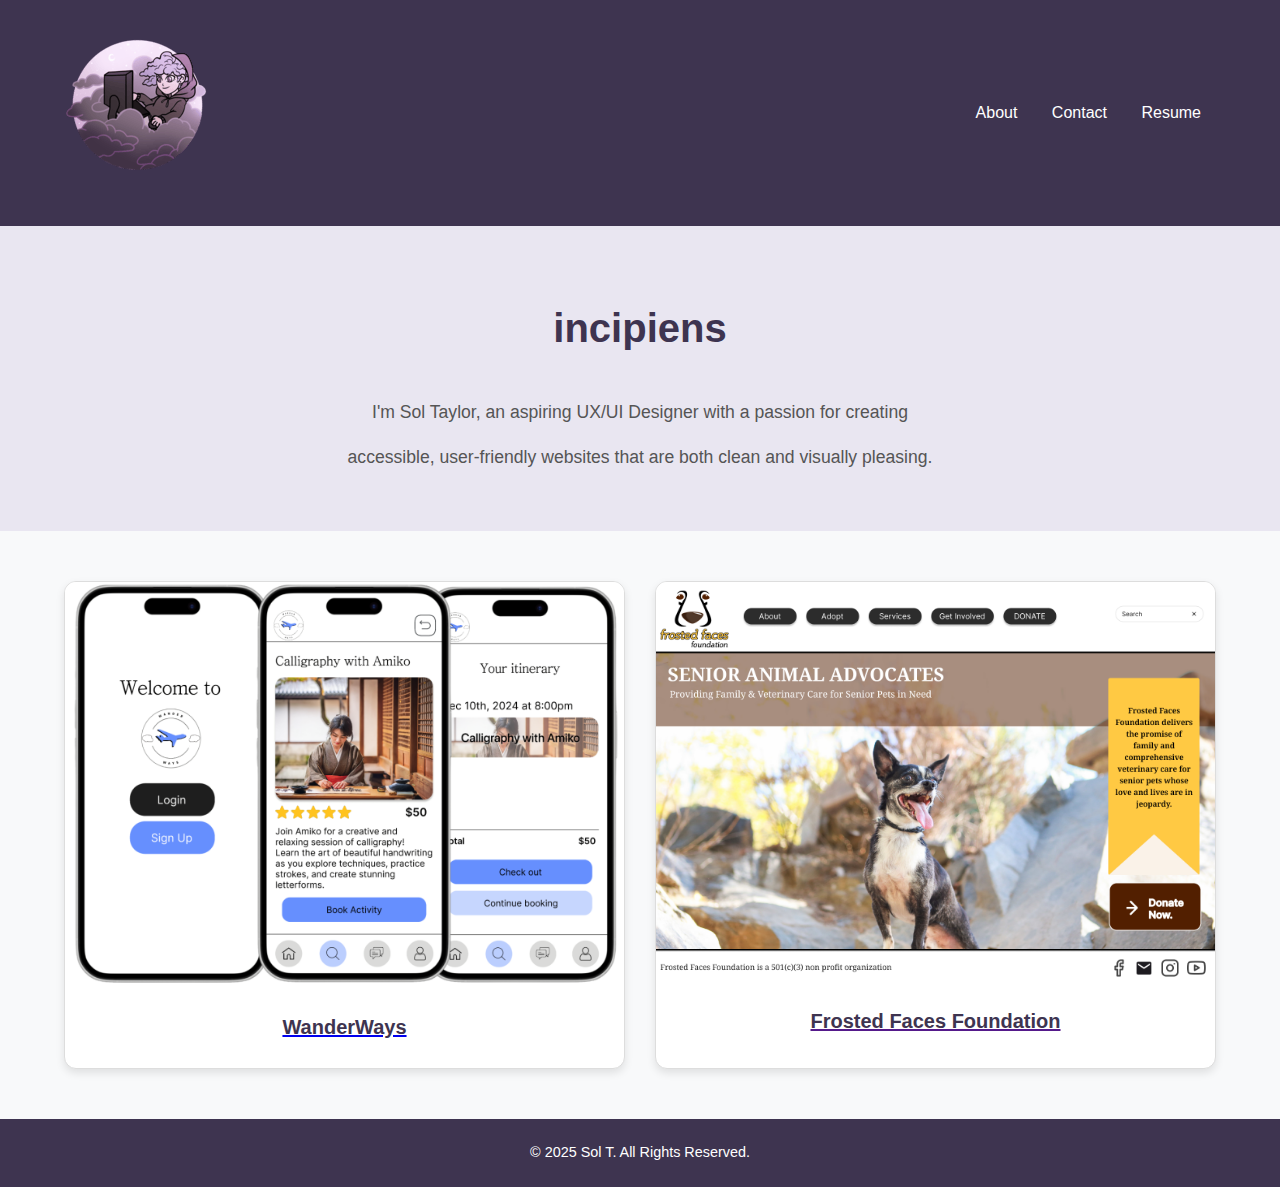
<file: index.html>
<!DOCTYPE html>
<html lang="en">
<head>
    <meta charset="UTF-8">
    <meta name="viewport" content="width=device-width, initial-scale=1.0">
    <title>portSOLio</title>
    <link rel="stylesheet" href="./style.css">
</head>
<body>
    <header>
        <a href="./index.html" class="logo">
            <img src="./images/icon.png" alt="Description">
        </a>
        <nav>
            <a href="./about.html">About</a>
            <a href="./contact.html">Contact</a>
            <a href=""> Resume</a>
        </nav>
    </header>

    <section class="hero">
        <h1>incipiens</h1>
        <p>I'm Sol Taylor, an aspiring UX/UI Designer with a passion for creating accessible, user-friendly websites that are both clean and visually pleasing.</p>
    </section>

    <section class="work-grid">
        <div class="project">
            <a href="project1.html">
                <img src="./images/wanderwayswireframe.png" alt="Wander Ways">
                <h3>WanderWays</h3>
            </a>
        </div>
        <div class="project">
            <a href="">
                <img src="./images/Desktop - Home.png" alt="Frosted Faces Foundation">
                <h3>Frosted Faces Foundation</h3>
            </a>
        </div>
    </section>

    <footer>
        <p>&copy; 2025 Sol T. All Rights Reserved.</p>
    </footer>

    <script src="./script.js"></script>
</body>
</html>
</file>
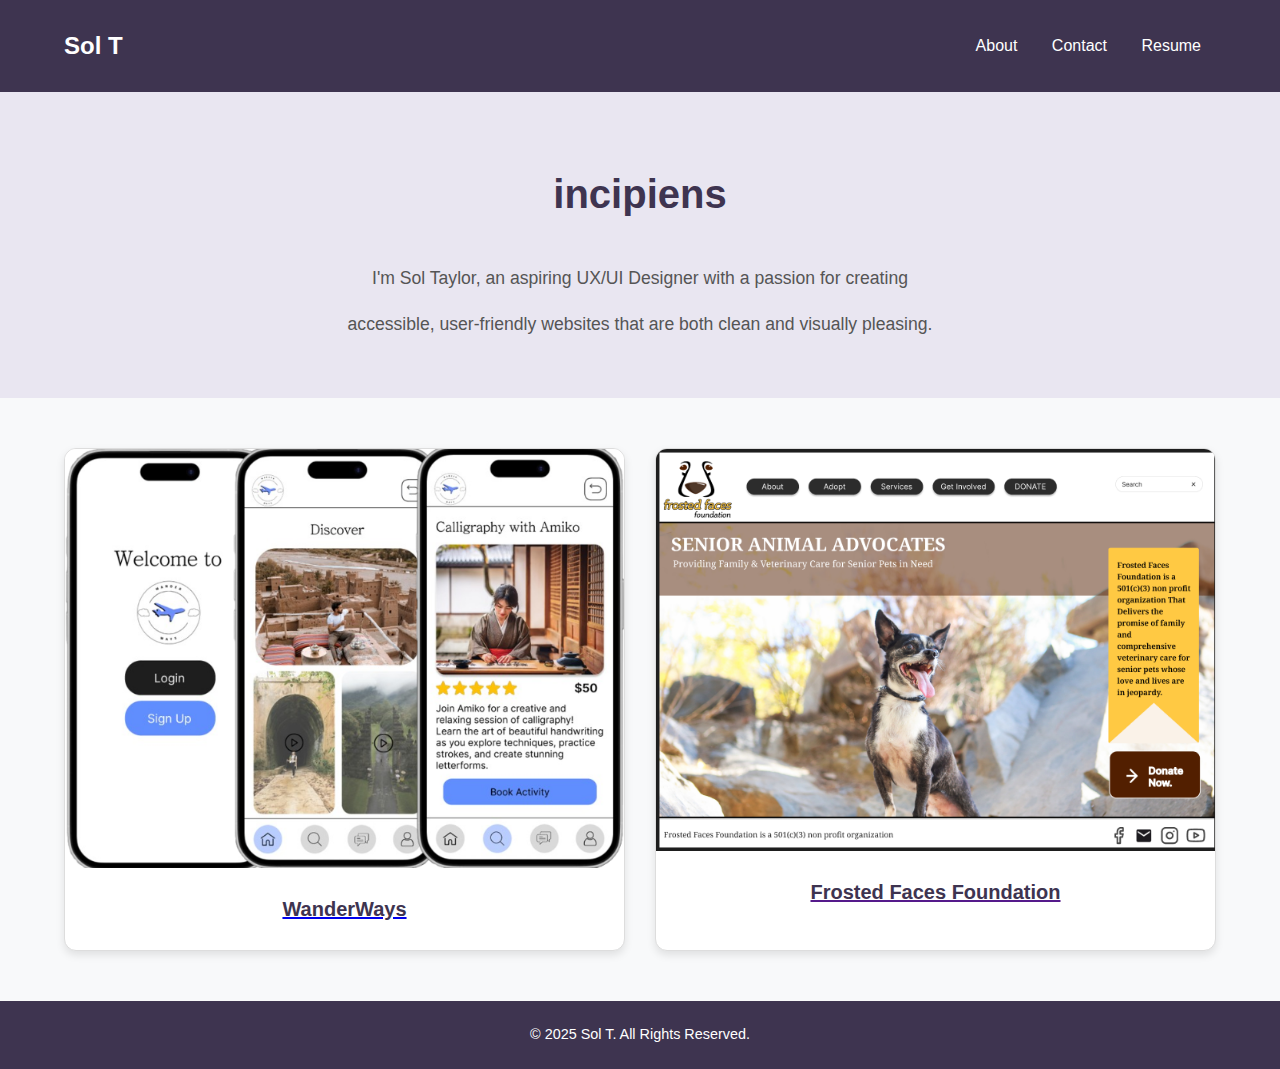
<file: pages/index.html>
<!DOCTYPE html>
<html lang="en">
<head>
    <meta charset="UTF-8">
    <meta name="viewport" content="width=device-width, initial-scale=1.0">
    <title>portSOLio</title>
    <link rel="stylesheet" href="/assests/css/style.css">
</head>
<body>
    <header>
        <a href="/pages/index.html" class="logo">Sol T</a>
        <nav>
            <a href="pages/about.html">About</a>
            <a href="pages/contact.html">Contact</a>
            <a href=""> Resume</a>
        </nav>
    </header>

    <section class="hero">
        <h1>incipiens</h1>
        <p>I'm Sol Taylor, an aspiring UX/UI Designer with a passion for creating accessible, user-friendly websites that are both clean and visually pleasing.</p>
    </section>

    <section class="work-grid">
        <div class="project">
            <a href="pages/project1.html">
                <img src="/assests/images/WanderWays.png" alt="Wander Ways">
                <h3>WanderWays</h3>
            </a>
        </div>
        <div class="project">
            <a href="">
                <img src="/assests/images/Screenshot 2025-03-03 232018.png" alt="Frosted Faces Foundation">
                <h3>Frosted Faces Foundation</h3>
            </a>
        </div>
    </section>

    <footer>
        <p>&copy; 2025 Sol T. All Rights Reserved.</p>
    </footer>
</body>
</html>
</file>
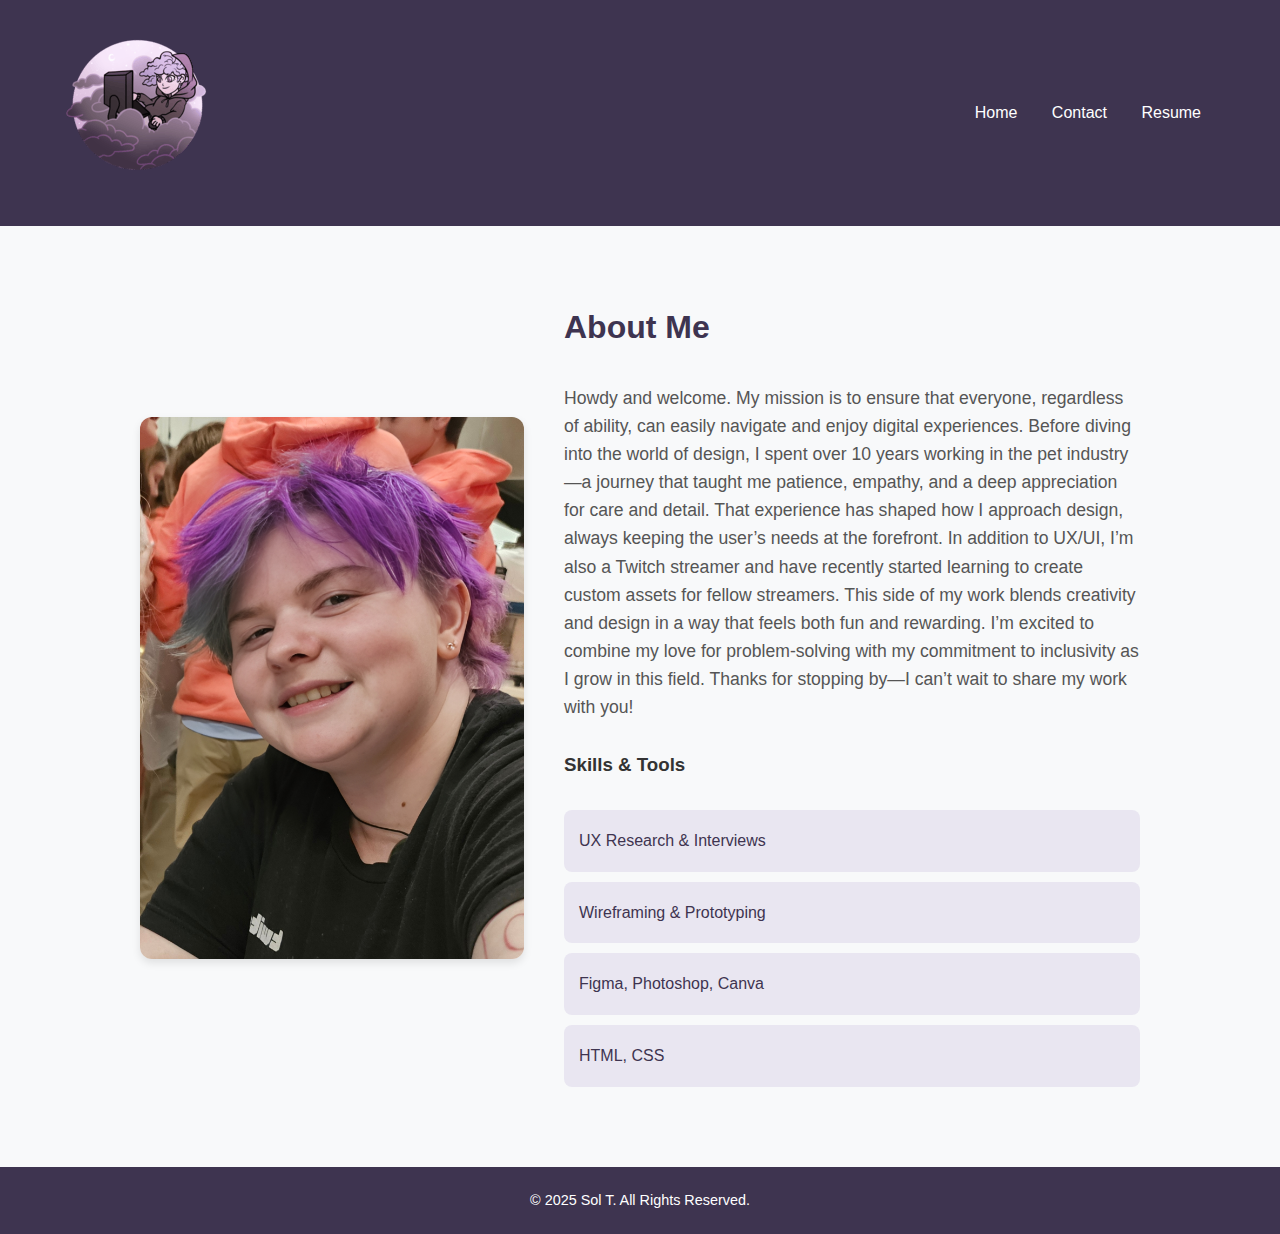
<file: about.html>
<!DOCTYPE html>
<html lang="en">

<head>
    <meta charset="UTF-8">
    <meta name="viewport" content="width=device-width, initial-scale=1.0">
    <title>portSOLio - about</title>
    <link rel="stylesheet"  href="./style.css">
</head>

<body>
    <!-- Header Section -->
    <header>
        <a href="./index.html" class="logo">
            <img src="./images/icon.png" alt="Description">
        </a>
        <nav>
            <a href="./index.html">Home</a>
            <a href="./contact.html">Contact</a>
            <a href="./Sol-Taylor.pdf" target="_blank" download="resume.pdf">Resume</a>
        </nav>
    </header>

    <!-- About Section -->
    <section class="about-section">
        <div class="about-container">
            <div class="about-image">
                <img src="./images/portrait.jpg" alt="Sol T">
            </div>
            <div class="about-text">
                <h2>About Me</h2>
                <p>
                    Howdy and welcome.
My mission is to ensure that everyone, regardless of ability, can easily navigate and enjoy digital experiences.
Before diving into the world of design, I spent over 10 years working in the pet industry—a journey that taught me patience, empathy, and a deep appreciation for care and detail. That experience has shaped how I approach design, always keeping the user’s needs at the forefront.
In addition to UX/UI, I’m also a Twitch streamer and have recently started learning to create custom assets for fellow streamers. This side of my work blends creativity and design in a way that feels both fun and rewarding.
I’m excited to combine my love for problem-solving with my commitment to inclusivity as I grow in this field. Thanks for stopping by—I can’t wait to share my work with you!

                </p>

                <h3>Skills & Tools</h3>
                <ul class="skills-list">
                    <li>UX Research & Interviews</li>
                    <li>Wireframing & Prototyping</li>
                    <li>Figma, Photoshop, Canva</li>
                    <li>HTML, CSS</li>
                </ul>
            </div>
        </div>
    </section>

    <!-- Footer Section -->
    <footer>
        <p>&copy; 2025 Sol T. All Rights Reserved.</p>
    </footer>
    <script src="./script.js"></script>
</body>

</html>
</file>
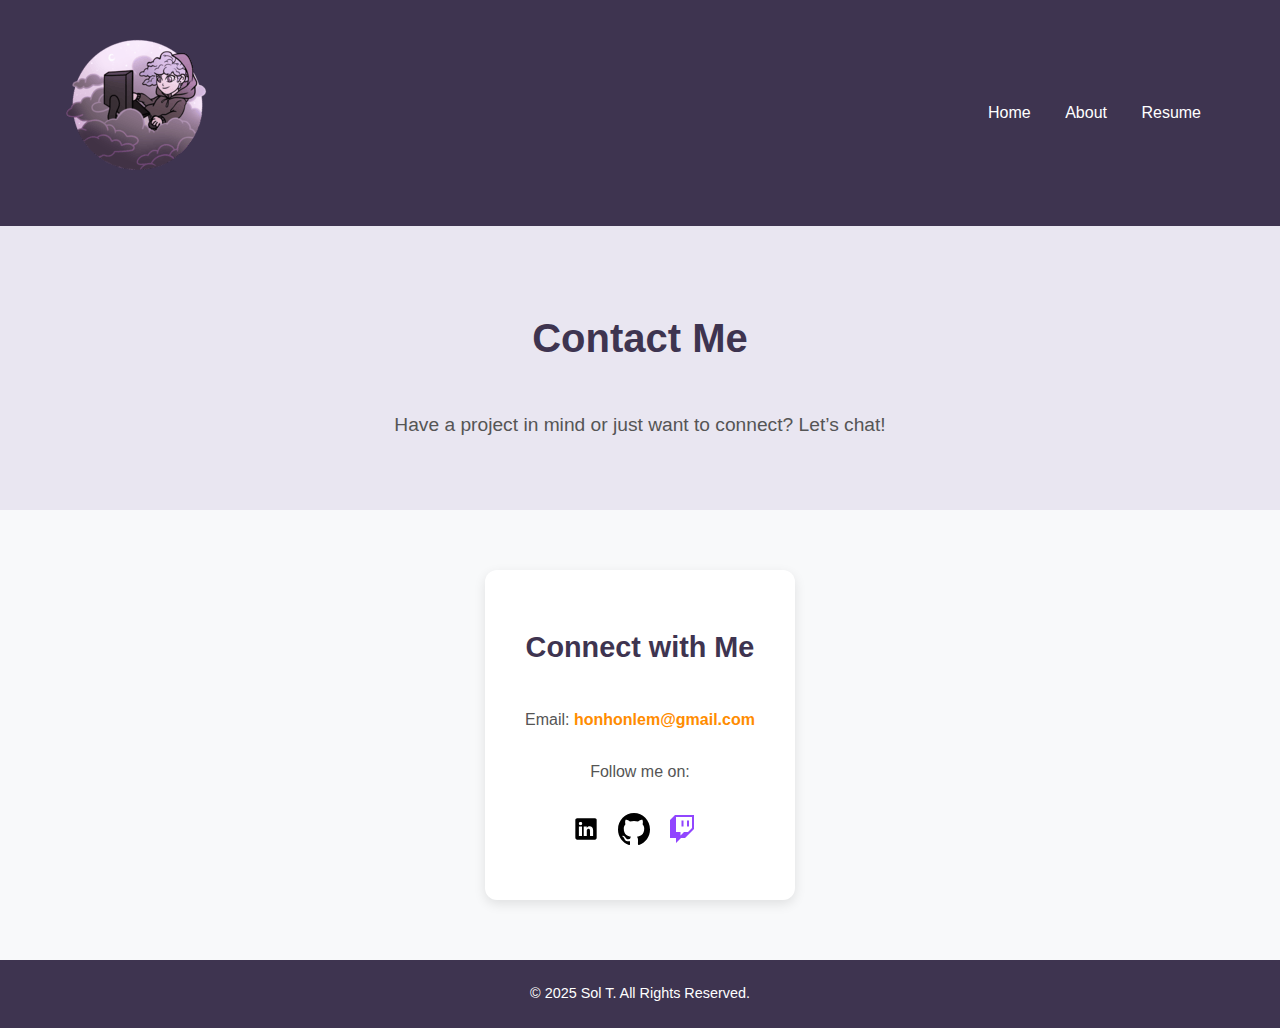
<file: contact.html>
<!DOCTYPE html>
<html lang="en">

<head>
    <meta charset="UTF-8">
    <meta name="viewport" content="width=device-width, initial-scale=1.0">
    <title>portSOLio - contact</title>
    <link rel="stylesheet"  href="./style.css">
</head>

<body>
    <!-- Header Section -->
    <header>
        <a href="./index.html" class="logo">
            <img src="./images/icon.png" alt="Description">
        </a>
        <nav>
            <a href="./index.html">Home</a>
            <a href="./about.html">About</a>
            <a href="./Sol-Taylor.pdf" target="_blank" download="/Sol-Taylor.pdf">Resume</a>
        </nav>
    </header>

    <!-- Contact Hero Section -->
    <section class="contact-hero">
        <h1>Contact Me</h1>
        <p>Have a project in mind or just want to connect? Let’s chat!</p>
    </section>

    <!-- Contact Info Section -->
    <section class="contact-container">
        <div class="contact-info">
            <h2>Connect with Me</h2>
            <p>Email: <a href="mailto:honhonlem@gmail.com">honhonlem@gmail.com</a></p>
            <p>Follow me on:</p>
            <div class="social-icons">
                <a href="https://www.linkedin.com/in/sol-taylor-b3b757196/" target="_blank">
                    <img src="./icons/linkedin-svgrepo-com.svg" alt="LinkedIn">
                </a>
                <a href="https://github.com/venasven" target="_blank">
                    <img src="./icons/github-142-svgrepo-com.svg" alt="GitHub">
                </a>
                <a href="https://www.twitch.tv/venasven" target="_blank">
                    <img src="./icons/twitch-svgrepo-com.svg" alt="Twitch">
                </a>
            </div>
        </div>
    </section>

    <!-- Footer Section -->
    <footer>
        <p>&copy; 2025 Sol T. All Rights Reserved.</p>
    </footer>
    <script src="./script.js"></script>
</body>

</html>
</file>
<file: style.css>
/* General Reset */
* {
    margin: 0;
    padding: 0;
    box-sizing: border-box;
}

/* Body and Typography */
html, body {
    height: 100%; 
    margin: 0;
}

body {
    font-family: Arial, sans-serif;
    background-color: #f8f9fa;
    color: #333;
    line-height: 2.6;
    display: flex;
    flex-direction: column; 
}


.main-content {
    flex: 1;
}

/* Header & Navigation */
header {
    background-color: #3e3450;
    color: white;
    padding: 15px 5%;
    display: flex;
    justify-content: space-between;
    align-items: center;
}

.logo {
    width: 10px;
    height: auto; 
    max-width: 100%; 
}


.logo:hover {
    opacity: 0.8; }

nav a {
    color: white;
    text-decoration: none;
    margin: 0 15px;
    font-size: 1rem;
    transition: color 0.3s ease;
}

nav a:hover {
    color: #ff8c00;
}

/* Hero Section */
.hero {
    text-align: center;
    background-color: #e9e6f1;
    padding: 50px 20px;
}

.hero h1 {
    font-size: 2.5rem;
    color: #3e3450;
    margin-bottom: 10px;
}

.hero p {
    font-size: 1.1rem;
    color: #555;
    max-width: 600px;
    margin: 0 auto;
}

/* Work Grid */
.work-grid {
    display: grid;
    grid-template-columns: repeat(auto-fit, minmax(300px, 1fr));
    gap: 30px;
    padding: 50px 5%;
}

.project {
    background-color: white;
    border: 1px solid #ddd;
    border-radius: 12px;
    overflow: hidden;
    text-align: center;
    box-shadow: 0 4px 8px rgba(0, 0, 0, 0.1);
    transition: transform 0.3s ease;
}

.project:hover {
    transform: translateY(-5px);
}

.project img {
    width: 100%;
    height: auto;
    display: block;
}

.project h3 {
    padding: 15px;
    font-size: 1.25rem;
    color: #3e3450;
}

/* Footer */
footer {
    background-color: #3e3450;
    color: white;
    text-align: center;
    padding: 15px;
    font-size: 0.9rem;
    margin-top: auto;  
}

/* Button Styles*/
button, .btn {
    background-color: #ff8c00;
    color: white;
    padding: 12px 20px;
    border-radius: 25px;
    border: none;
    font-size: 1rem;
    cursor: pointer;
    text-decoration: none;
    transition: background-color 0.3s ease;
}

button:hover, .btn:hover {
    background-color: #e07b00;
}

/* About Section */
.about-section {
    background-color: #f8f9fa;
    padding: 60px 5%;
    display: flex;
    justify-content: center;
}

.about-container {
    display: grid;
    grid-template-columns: 1fr 1.5fr;
    gap: 40px;
    max-width: 1000px;
    align-items: center;
}

/* About Image */
.about-image img {
    width: 100%;
    border-radius: 12px;
    box-shadow: 0 4px 8px rgba(0, 0, 0, 0.1);
}

/* About Text */
.about-text h2 {
    font-size: 2rem;
    color: #3e3450;
    margin-bottom: 15px;
}

.about-text p {
    font-size: 1.1rem;
    color: #555;
    margin-bottom: 20px;
    line-height: 1.6;
}

/* Skills List */
.skills-list {
    list-style: none;
    padding: 0;
    margin: 20px 0;
}

.skills-list li {
    background-color: #e9e6f1;
    padding: 10px 15px;
    border-radius: 8px;
    margin-bottom: 10px;
    font-size: 1rem;
    color: #3e3450;
}

/* Responsive Design */
@media (max-width: 768px) {
    .about-container {
        grid-template-columns: 1fr;
        text-align: center;
    }

    .about-image {
        margin-bottom: 20px;
    }
}

/* Project Hero Section */
.project-hero {
    display: flex;
    align-items: center;
    justify-content: center;
    background-color: #e9e6f1;
    padding: 40px 5%;
    gap: 40px;
}

.project-hero img {
    max-width: 50%;
    border-radius: 12px;
    box-shadow: 0 4px 8px rgba(0, 0, 0, 0.1);
}

.hero-text {
    max-width: 500px;
    text-align: left;
}

.hero-text h1 {
    font-size: 2.5rem;
    color: #3e3450;
    margin-bottom: 10px;
}

.hero-text p {
    font-size: 1.2rem;
    color: #555;
    line-height: 1.6;
}

/* Case Study Section */
.case-study {
    background-color: #f8f9fa;
    padding: 60px 5%;
    display: flex;
    justify-content: center;
}

.case-content {
    max-width: 900px;
    background-color: white;
    padding: 40px;
    border-radius: 12px;
    box-shadow: 0 4px 12px rgba(0, 0, 0, 0.1);
}
.project-image {
    display: block; 
    margin: 20px auto; 
    width: 30%; 
    max-width: 800px;
    height: auto; 
    border-radius: 8px;}

/* Lightbox Container */
.lightbox {
    display: none; /* Initially hidden */
    position: fixed;
    top: 0;
    left: 0;
    width: 100%;
    height: 100%;
    background-color: rgba(0, 0, 0, 0.7); /* Semi-transparent background */
    justify-content: center;
    align-items: center;
    z-index: 9999;
}

/* Full-size image in lightbox */
#lightbox-img {
    max-width: 90%; /* Ensure the full-size image is responsive */
    max-height: 90%; /* Limit height */
    margin: 0 auto;
    display: block;
}

/* Close Button (optional) */
.close-btn {
    position: absolute;
    top: 10px;
    right: 10px;
    font-size: 30px;
    color: white;
    cursor: pointer;
    z-index: 10000;
}


.case-study {
    margin-bottom: 40px;
}

/* Case Study Headings */
.case-content h2,
.case-content h3 {
    color: #3e3450;
    margin-top: 20px;
}

.case-content p {
    font-size: 1.1rem;
    color: #555;
    margin-bottom: 20px;
    line-height: 1.6;
}

/* Case Study List */
.case-content ul {
    list-style-type: disc;
    margin-left: 20px;
    margin-bottom: 20px;
}

.case-content li {
    margin-bottom: 10px;
}

/* Button Style */
.btn {
    display: inline-block;
    background-color: #ff8c00;
    color: white;
    padding: 12px 20px;
    border-radius: 25px;
    text-decoration: none;
    font-size: 1rem;
    margin-top: 15px;
    transition: background-color 0.3s ease;
}

.btn:hover {
    background-color: #e07b00;
}

/* Responsive Design */
@media (max-width: 768px) {
    .project-hero {
        flex-direction: column;
        text-align: center;
    }

    .project-hero img {
        max-width: 90%;
        margin-bottom: 20px;
    }

    .hero-text {
        text-align: center;
    }
}

/* Contact Hero Section */
.contact-hero {
    background-color: #e9e6f1;
    text-align: center;
    padding: 60px 5%;
}

.contact-hero h1 {
    font-size: 2.5rem;
    color: #3e3450;
    margin-bottom: 10px;
}

.contact-hero p {
    font-size: 1.2rem;
    color: #555;
}

/* Contact Container */
.contact-container {
    display: flex;
    justify-content: center;
    padding: 60px 5%;
    max-width: 800px;
    margin: 0 auto;
}

/* Contact Info */
.contact-info {
    background-color: white;
    padding: 40px;
    border-radius: 12px;
    box-shadow: 0 4px 12px rgba(0, 0, 0, 0.1);
    text-align: center;
}

.contact-info h2 {
    font-size: 1.8rem;
    margin-bottom: 15px;
    color: #3e3450;
}

.contact-info p {
    font-size: 1rem;
    color: #555;
    margin-bottom: 10px;
}

.contact-info a {
    color: #ff8c00;
    text-decoration: none;
    font-weight: bold;
}

.contact-info a:hover {
    text-decoration: underline;
}

/* Social Icons */
.social-icons {
    margin-top: 20px;
}

.social-icons a {
    display: inline-block;
    margin-right: 12px;
    transition: transform 0.2s ease;
}

.social-icons img {
    width: 32px;
    height: 32px;
}

.social-icons a:hover {
    transform: scale(1.1);
}

/* Responsive Design */
@media (max-width: 768px) {
    .contact-container {
        padding: 40px 5%;
    }

    .contact-hero h1 {
        font-size: 2rem;
    }
}
</file>
<file: assests/css/style.css>
/* General Reset */
* {
    margin: 0;
    padding: 0;
    box-sizing: border-box;
}

/* Body and Typography */
html, body {
    height: 100%; /* Ensure full height of the page */
    margin: 0;
}

body {
    font-family: Arial, sans-serif;
    background-color: #f8f9fa;
    color: #333;
    line-height: 2.6;
    display: flex;
    flex-direction: column; /* Set the body to use flexbox */
}

/* Main content area will expand to take up available space */
.main-content {
    flex: 1; /* This ensures the content takes up remaining space */
}

/* Header & Navigation */
header {
    background-color: #3e3450;
    color: white;
    padding: 15px 5%;
    display: flex;
    justify-content: space-between;
    align-items: center;
}

.logo {
    font-size: 1.5rem;
    font-weight: bold;
    text-decoration: none;
    color: white;
}

nav a {
    color: white;
    text-decoration: none;
    margin: 0 15px;
    font-size: 1rem;
    transition: color 0.3s ease;
}

nav a:hover {
    color: #ff8c00;
}

/* Hero Section */
.hero {
    text-align: center;
    background-color: #e9e6f1;
    padding: 50px 20px;
}

.hero h1 {
    font-size: 2.5rem;
    color: #3e3450;
    margin-bottom: 10px;
}

.hero p {
    font-size: 1.1rem;
    color: #555;
    max-width: 600px;
    margin: 0 auto;
}

/* Work Grid */
.work-grid {
    display: grid;
    grid-template-columns: repeat(auto-fit, minmax(300px, 1fr));
    gap: 30px;
    padding: 50px 5%;
}

.project {
    background-color: white;
    border: 1px solid #ddd;
    border-radius: 12px;
    overflow: hidden;
    text-align: center;
    box-shadow: 0 4px 8px rgba(0, 0, 0, 0.1);
    transition: transform 0.3s ease;
}

.project:hover {
    transform: translateY(-5px);
}

.project img {
    width: 100%;
    height: auto;
    display: block;
}

.project h3 {
    padding: 15px;
    font-size: 1.25rem;
    color: #3e3450;
}

/* Footer */
footer {
    background-color: #3e3450;
    color: white;
    text-align: center;
    padding: 15px;
    font-size: 0.9rem;
    margin-top: auto;  /* Ensures footer sticks to the bottom */
}

/* Button Styles (Optional for CTAs) */
button, .btn {
    background-color: #ff8c00;
    color: white;
    padding: 12px 20px;
    border-radius: 25px;
    border: none;
    font-size: 1rem;
    cursor: pointer;
    text-decoration: none;
    transition: background-color 0.3s ease;
}

button:hover, .btn:hover {
    background-color: #e07b00;
}

/* About Section */
.about-section {
    background-color: #f8f9fa;
    padding: 60px 5%;
    display: flex;
    justify-content: center;
}

.about-container {
    display: grid;
    grid-template-columns: 1fr 1.5fr;
    gap: 40px;
    max-width: 1000px;
    align-items: center;
}

/* About Image */
.about-image img {
    width: 100%;
    border-radius: 12px;
    box-shadow: 0 4px 8px rgba(0, 0, 0, 0.1);
}

/* About Text */
.about-text h2 {
    font-size: 2rem;
    color: #3e3450;
    margin-bottom: 15px;
}

.about-text p {
    font-size: 1.1rem;
    color: #555;
    margin-bottom: 20px;
    line-height: 1.6;
}

/* Skills List */
.skills-list {
    list-style: none;
    padding: 0;
    margin: 20px 0;
}

.skills-list li {
    background-color: #e9e6f1;
    padding: 10px 15px;
    border-radius: 8px;
    margin-bottom: 10px;
    font-size: 1rem;
    color: #3e3450;
}

/* Responsive Design */
@media (max-width: 768px) {
    .about-container {
        grid-template-columns: 1fr;
        text-align: center;
    }

    .about-image {
        margin-bottom: 20px;
    }
}

/* Project Hero Section */
.project-hero {
    display: flex;
    align-items: center;
    justify-content: center;
    background-color: #e9e6f1;
    padding: 40px 5%;
    gap: 40px;
}

.project-hero img {
    max-width: 50%;
    border-radius: 12px;
    box-shadow: 0 4px 8px rgba(0, 0, 0, 0.1);
}

.hero-text {
    max-width: 500px;
    text-align: left;
}

.hero-text h1 {
    font-size: 2.5rem;
    color: #3e3450;
    margin-bottom: 10px;
}

.hero-text p {
    font-size: 1.2rem;
    color: #555;
    line-height: 1.6;
}

/* Case Study Section */
.case-study {
    background-color: #f8f9fa;
    padding: 60px 5%;
    display: flex;
    justify-content: center;
}

.case-content {
    max-width: 900px;
    background-color: white;
    padding: 40px;
    border-radius: 12px;
    box-shadow: 0 4px 12px rgba(0, 0, 0, 0.1);
}

/* Case Study Headings */
.case-content h2,
.case-content h3 {
    color: #3e3450;
    margin-top: 20px;
}

.case-content p {
    font-size: 1.1rem;
    color: #555;
    margin-bottom: 20px;
    line-height: 1.6;
}

/* Case Study List */
.case-content ul {
    list-style-type: disc;
    margin-left: 20px;
    margin-bottom: 20px;
}

.case-content li {
    margin-bottom: 10px;
}

/* Button Style */
.btn {
    display: inline-block;
    background-color: #ff8c00;
    color: white;
    padding: 12px 20px;
    border-radius: 25px;
    text-decoration: none;
    font-size: 1rem;
    margin-top: 15px;
    transition: background-color 0.3s ease;
}

.btn:hover {
    background-color: #e07b00;
}

/* Responsive Design */
@media (max-width: 768px) {
    .project-hero {
        flex-direction: column;
        text-align: center;
    }

    .project-hero img {
        max-width: 90%;
        margin-bottom: 20px;
    }

    .hero-text {
        text-align: center;
    }
}

/* Contact Hero Section */
.contact-hero {
    background-color: #e9e6f1;
    text-align: center;
    padding: 60px 5%;
}

.contact-hero h1 {
    font-size: 2.5rem;
    color: #3e3450;
    margin-bottom: 10px;
}

.contact-hero p {
    font-size: 1.2rem;
    color: #555;
}

/* Contact Container */
.contact-container {
    display: flex;
    justify-content: center;
    padding: 60px 5%;
    max-width: 800px;
    margin: 0 auto;
}

/* Contact Info */
.contact-info {
    background-color: white;
    padding: 40px;
    border-radius: 12px;
    box-shadow: 0 4px 12px rgba(0, 0, 0, 0.1);
    text-align: center;
}

.contact-info h2 {
    font-size: 1.8rem;
    margin-bottom: 15px;
    color: #3e3450;
}

.contact-info p {
    font-size: 1rem;
    color: #555;
    margin-bottom: 10px;
}

.contact-info a {
    color: #ff8c00;
    text-decoration: none;
    font-weight: bold;
}

.contact-info a:hover {
    text-decoration: underline;
}

/* Social Icons */
.social-icons {
    margin-top: 20px;
}

.social-icons a {
    display: inline-block;
    margin-right: 12px;
    transition: transform 0.2s ease;
}

.social-icons img {
    width: 32px;
    height: 32px;
}

.social-icons a:hover {
    transform: scale(1.1);
}

/* Responsive Design */
@media (max-width: 768px) {
    .contact-container {
        padding: 40px 5%;
    }

    .contact-hero h1 {
        font-size: 2rem;
    }
}
</file>
